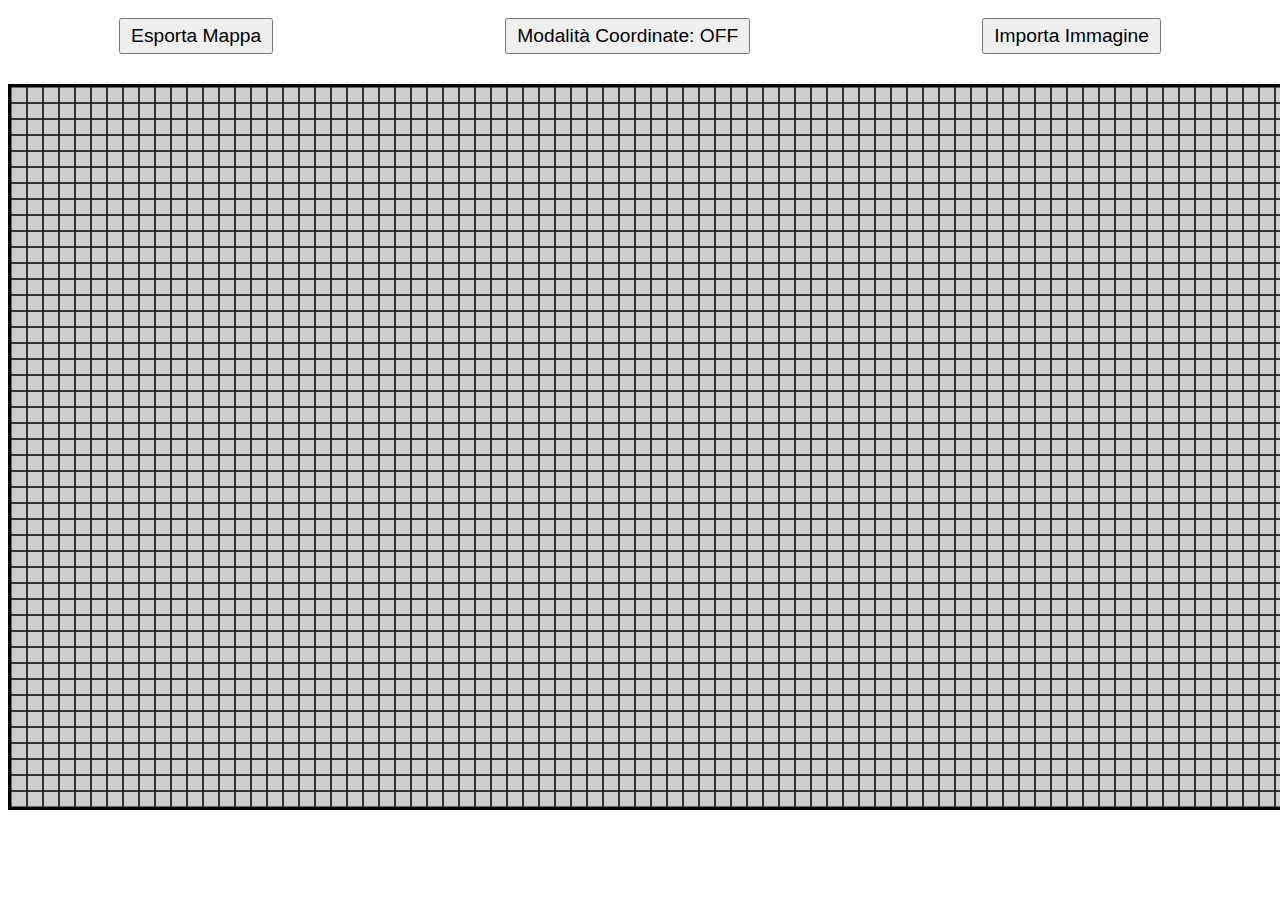
<file: editor.html>
<!DOCTYPE html>
<html lang="en">
<head>
    <meta charset="UTF-8">
    <meta name="viewport" content="width=device-width, initial-scale=1.0">
    <title>Tile Collision Editor</title>
    <style>
        canvas {
            border: 3px solid black;
            display: block;
            margin: 20px auto;
            background: #ccc;
        }
        button {
            display: block;
            margin: 10px auto;
            font-size: 1.2rem;
            padding: 5px 10px;
        }
        #controls {
            display: flex;
            gap: 10px;
            justify-content: center;
            margin-bottom: 10px;
        }
    </style>
</head>
<body>
    <div id="controls">
        <button id="export">Esporta Mappa</button>
        <button id="coord-mode">Modalità Coordinate: OFF</button>
        <input type="file" id="import-image" accept="image/png" style="display: none;">
        <button id="load-image">Importa Immagine</button>
    </div>
    <canvas id="editor" width="1280" height="720"></canvas>

    <script>
        const TILE_SIZE = 16;
        const ROWS = 720 / TILE_SIZE;
        const COLS = 1280 / TILE_SIZE;

        const canvas = document.getElementById("editor");
        const ctx = canvas.getContext("2d");

        const tiles = Array.from({ length: ROWS }, () => Array(COLS).fill(0));
        let isRightClicking = false;
        let coordMode = false;
        let backgroundImage = null;

        // Disegna griglia + background + tile verdi
        function drawGrid() {
            ctx.clearRect(0, 0, canvas.width, canvas.height);

            if (backgroundImage) {
                ctx.drawImage(backgroundImage, 0, 0, canvas.width, canvas.height);
            }

            for (let r = 0; r < ROWS; r++) {
                for (let c = 0; c < COLS; c++) {
                    if (tiles[r][c] === 1) {
                        ctx.fillStyle = "rgba(0, 200, 0, 0.6)";
                        ctx.fillRect(c * TILE_SIZE, r * TILE_SIZE, TILE_SIZE, TILE_SIZE);
                    }
                    ctx.strokeStyle = "black";
                    ctx.strokeRect(c * TILE_SIZE, r * TILE_SIZE, TILE_SIZE, TILE_SIZE);
                }
            }
        }

        function getTileCoords(e) {
            const rect = canvas.getBoundingClientRect();
            const x = e.clientX - rect.left;
            const y = e.clientY - rect.top;
            return {
                col: Math.floor(x / TILE_SIZE),
                row: Math.floor(y / TILE_SIZE),
            };
        }

        canvas.addEventListener("click", (e) => {
            const { row, col } = getTileCoords(e);

            if (coordMode) {
                alert(`Coordinata Tile: (row: ${row}, col: ${col})`);
                console.log(`Clicked tile at row ${row}, col ${col}`);
                return;
            }

            if (e.button === 0) {
                tiles[row][col] = tiles[row][col] === 1 ? 0 : 1;
                drawGrid();
            }
        });

        // Disegna col destro
        canvas.addEventListener("contextmenu", (e) => e.preventDefault());

        canvas.addEventListener("mousedown", (e) => {
            if (!coordMode && e.button === 2) {
                isRightClicking = true;
                const { row, col } = getTileCoords(e);
                tiles[row][col] = 1;
                drawGrid();
            }
        });

        canvas.addEventListener("mouseup", () => {
            isRightClicking = false;
        });

        canvas.addEventListener("mousemove", (e) => {
            if (!coordMode && isRightClicking) {
                const { row, col } = getTileCoords(e);
                tiles[row][col] = 1;
                drawGrid();
            }
        });

        // Toggle Coordinate Mode
        document.getElementById("coord-mode").addEventListener("click", () => {
            coordMode = !coordMode;
            document.getElementById("coord-mode").textContent = `Modalità Coordinate: ${coordMode ? "ON" : "OFF"}`;
        });

        // Carica immagine di background
        document.getElementById("load-image").addEventListener("click", () => {
            document.getElementById("import-image").click();
        });

        document.getElementById("import-image").addEventListener("change", (event) => {
            const file = event.target.files[0];
            if (file) {
                const img = new Image();
                img.onload = () => {
                    backgroundImage = img;
                    drawGrid();
                };
                img.src = URL.createObjectURL(file);
            }
        });

        // Esporta array mappa
        document.getElementById("export").addEventListener("click", () => {
            console.log(JSON.stringify(tiles));
            alert("Mappa esportata! Copia l'array dalla console.");
        });

        drawGrid();
    </script>
</body>
</html>
</file>
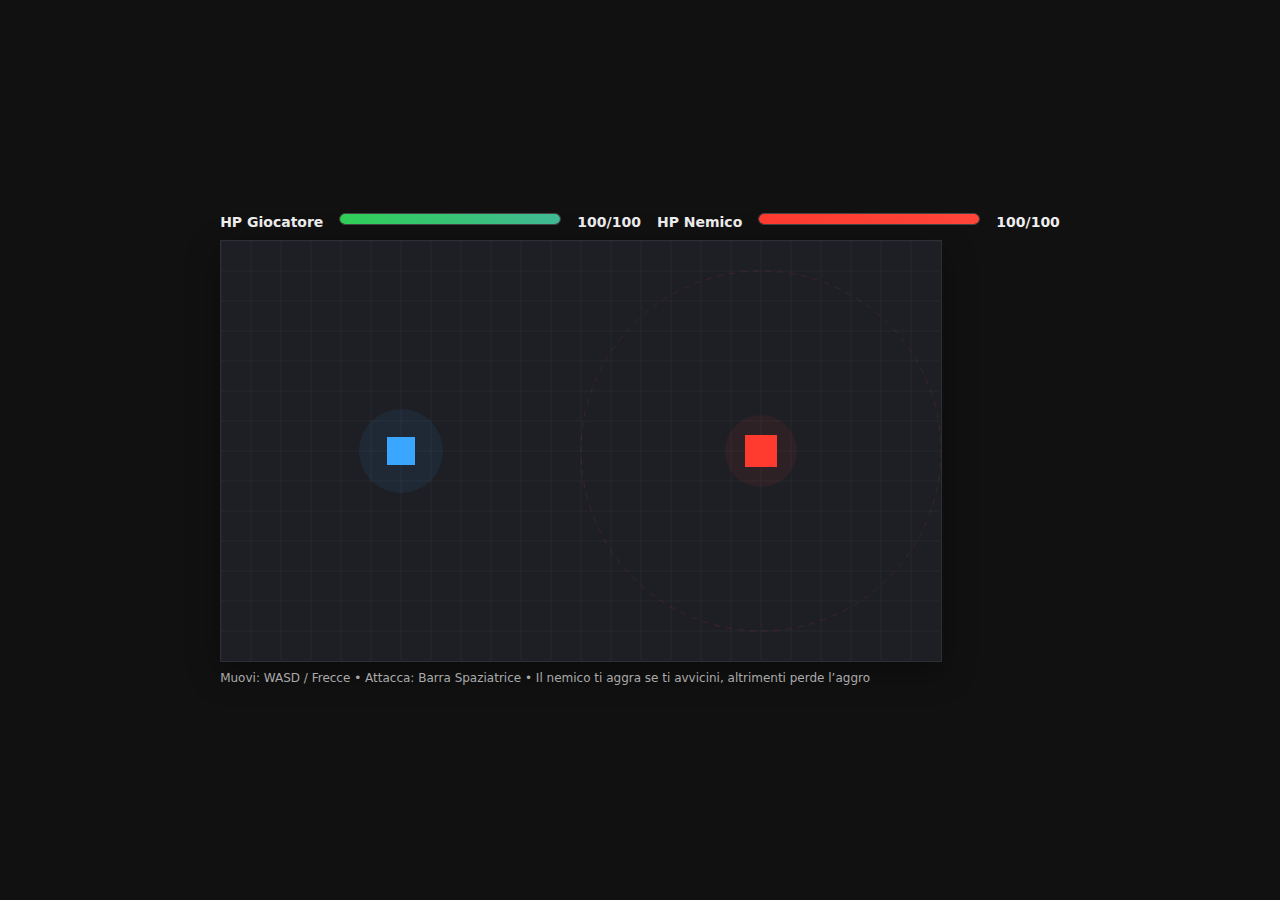
<file: esempio.html>
<!DOCTYPE html>
<html lang="it">
<head>
  <meta charset="utf-8" />
  <title>Chase & Combat Demo</title>
  <meta name="viewport" content="width=device-width,initial-scale=1" />
  <style>
    :root { --bg:#111; --ui:#eee; --muted:#aaa; }
    body { margin:0; background:var(--bg); color:var(--ui); font:14px/1.4 system-ui, sans-serif; display:grid; place-items:center; min-height:100svh; }
    #wrap { display:grid; gap:8px; }
    canvas { background:#1d1f24; border:1px solid #2c2f36; box-shadow:0 10px 30px rgba(0,0,0,.35); }
    .hud { display:flex; gap:16px; justify-content:space-between; font-weight:600; }
    .hud .left { display:flex; gap:16px; }
    .bar { width:220px; height:10px; background:#2b2b2b; border-radius:6px; overflow:hidden; border:1px solid #444; }
    .bar > i { display:block; height:100%; background:linear-gradient(90deg, #30d158, #42ba96); }
    .bar.enemy > i { background:linear-gradient(90deg, #ff3b30, #ff453a); }
    .help { color:var(--muted); font-size:12px; }
  </style>
</head>
<body>
  <div id="wrap">
    <div class="hud">
      <div class="left">
        <span>HP Giocatore</span>
        <span class="bar"><i id="hpP" style="width:100%"></i></span>
        <span id="hpPtxt">100/100</span>
      </div>
      <div class="left">
        <span>HP Nemico</span>
        <span class="bar enemy"><i id="hpE" style="width:100%"></i></span>
        <span id="hpEtxt">100/100</span>
      </div>
    </div>
    <canvas id="game" width="720" height="420"></canvas>
    <div class="help">Muovi: WASD / Frecce • Attacca: Barra Spaziatrice • Il nemico ti aggra se ti avvicini, altrimenti perde l’aggro</div>
  </div>

  <script>
  (() => {
    const canvas = document.getElementById('game');
    const ctx = canvas.getContext('2d');

    // --- Config ---
    const WORLD = { w: canvas.width, h: canvas.height };
    const PLAYER = { w: 28,
         h: 28,
          speed: 220,
           maxHP: 100,
            dmg: 20,
             atkRange: 42,
              atkCooldown: 380 
            };
    const ENEMY  = { w: 32,
         h: 32,
          speed: 150, 
          maxHP: 100,
           dmg: 20, atkRange: 36,
            atkCooldown: 600,
                     aggroRadius: 180,
                      deaggroRadius: 220 };

    // --- Entities ---
    const player = {
      x: WORLD.w*0.25, y: WORLD.h*0.5, ...PLAYER,
      hp: PLAYER.maxHP, lastAtk: -Infinity
    };

    const enemySpawn = { x: WORLD.w*0.75, y: WORLD.h*0.5 };
    const enemy = {
      x: enemySpawn.x, y: enemySpawn.y, ...ENEMY,
      hp: ENEMY.maxHP, lastAtk: -Infinity, aggro: false
    };

    // --- Input ---
    const keys = new Set();
    addEventListener('keydown', e => {
      if (['ArrowUp','ArrowDown','ArrowLeft','ArrowRight',' '].includes(e.key)) e.preventDefault();
      keys.add(e.key.toLowerCase());
    });
    addEventListener('keyup', e => keys.delete(e.key.toLowerCase()));

    // --- Utils ---
    const clamp = (v, a, b) => Math.max(a, Math.min(b, v));
    const dist = (ax, ay, bx, by) => Math.hypot(ax-bx, ay-by);

    function moveEntity(ent, vx, vy, dt) {
      const mag = Math.hypot(vx, vy) || 1;
      const nx = (vx/mag) * ent.speed * dt;
      const ny = (vy/mag) * ent.speed * dt;
      ent.x = clamp(ent.x + nx, ent.w/2, WORLD.w - ent.w/2);
      ent.y = clamp(ent.y + ny, ent.h/2, WORLD.h - ent.h/2);
    }

    function attack(attacker, target, now) {
      if (now - attacker.lastAtk < attacker.atkCooldown) return false;
      if (dist(attacker.x, attacker.y, target.x, target.y) <= attacker.atkRange) {
        attacker.lastAtk = now;
        target.hp = Math.max(0, target.hp - attacker.dmg);
        flashScreen(attacker === player ? 'player' : 'enemy');
        return true;
      }
      return false;
    }

    // --- Simple screen flash for hits ---
    let flash = 0, flashColor = 'rgba(255,255,255,0.5)';
    function flashScreen(by) {
      flash = 0.12;
      flashColor = by === 'player' ? 'rgba(255, 255, 255, 0.25)' : 'rgba(255, 64, 64, 0.25)';
    }

    // --- Enemy AI ---
    function updateEnemy(dt, now) {
      const d = dist(enemy.x, enemy.y, player.x, player.y);

      // Aggro logic with hysteresis
      if (!enemy.aggro && d <= enemy.aggroRadius) enemy.aggro = true;
      if (enemy.aggro && d > enemy.deaggroRadius) enemy.aggro = false;

      if (enemy.aggro) {
        // chase player
        const vx = player.x - enemy.x;
        const vy = player.y - enemy.y;
        moveEntity(enemy, vx, vy, dt);
        // attack if close
        attack(enemy, player, now);
      } else {
        // return to spawn if far
        const back = dist(enemy.x, enemy.y, enemySpawn.x, enemySpawn.y);
        if (back > 2) {
          moveEntity(enemy, enemySpawn.x - enemy.x, enemySpawn.y - enemy.y, dt);
        }
      }
    }

    // --- Player update ---
    function updatePlayer(dt, now) {
      let vx = 0, vy = 0;
      if (keys.has('w') || keys.has('arrowup')) vy -= 1;
      if (keys.has('s') || keys.has('arrowdown')) vy += 1;
      if (keys.has('a') || keys.has('arrowleft')) vx -= 1;
      if (keys.has('d') || keys.has('arrowright')) vx += 1;
      moveEntity(player, vx, vy, dt);

      if (keys.has(' ')) attack(player, enemy, now);
    }

    // --- Draw ---
    function draw() {
      ctx.clearRect(0,0,WORLD.w,WORLD.h);

      // Grid background
      ctx.save();
      ctx.globalAlpha = 0.15;
      for (let x=0; x<WORLD.w; x+=30) {
        ctx.beginPath(); ctx.moveTo(x,0); ctx.lineTo(x,WORLD.h); ctx.strokeStyle='#60636b'; ctx.stroke();
      }
      for (let y=0; y<WORLD.h; y+=30) {
        ctx.beginPath(); ctx.moveTo(0,y); ctx.lineTo(WORLD.w,y); ctx.strokeStyle='#60636b'; ctx.stroke();
      }
      ctx.restore();

      // Aggro circles (debug)
      ctx.save();
      ctx.strokeStyle = enemy.aggro ? 'rgba(255,64,64,.35)' : 'rgba(255,64,64,.15)';
      ctx.setLineDash([6,6]);
      ctx.beginPath(); ctx.arc(enemy.x, enemy.y, enemy.aggro ? ENEMY.deaggroRadius : ENEMY.aggroRadius, 0, Math.PI*2); ctx.stroke();
      ctx.restore();

      // Enemy (red)
      ctx.fillStyle = '#ff3b30';
      ctx.fillRect(enemy.x - ENEMY.w/2, enemy.y - ENEMY.h/2, ENEMY.w, ENEMY.h);

      // Player (blue)
      ctx.fillStyle = '#3aa6ff';
      ctx.fillRect(player.x - PLAYER.w/2, player.y - PLAYER.h/2, PLAYER.w, PLAYER.h);

      // Attack ranges (optional debug – faint)
      ctx.save();
      ctx.globalAlpha = .08;
      ctx.fillStyle = '#3aa6ff';
      ctx.beginPath(); ctx.arc(player.x, player.y, PLAYER.atkRange, 0, Math.PI*2); ctx.fill();
      ctx.fillStyle = '#ff3b30';
      ctx.beginPath(); ctx.arc(enemy.x, enemy.y, ENEMY.atkRange, 0, Math.PI*2); ctx.fill();
      ctx.restore();

      // Flash on hit
      if (flash > 0) {
        ctx.save();
        ctx.fillStyle = flashColor;
        ctx.fillRect(0,0,WORLD.w,WORLD.h);
        ctx.restore();
      }
    }

    // --- HUD update ---
    const hpPBar = document.getElementById('hpP');
    const hpEBar = document.getElementById('hpE');
    const hpPtxt = document.getElementById('hpPtxt');
    const hpEtxt = document.getElementById('hpEtxt');
    function updateHUD() {
      const pPct = Math.max(0, (player.hp / player.maxHP) * 100);
      const ePct = Math.max(0, (enemy.hp  / enemy.maxHP)  * 100);
      hpPBar.style.width = pPct + '%';
      hpEBar.style.width = ePct + '%';
      hpPtxt.textContent = `${player.hp}/${player.maxHP}`;
      hpEtxt.textContent = `${enemy.hp}/${enemy.maxHP}`;
    }

    // --- Game loop ---
    let last = performance.now();
    function loop(now) {
      const dt = Math.min(0.033, (now - last) / 1000); // clamp dt
      last = now;

      if (player.hp > 0 && enemy.hp > 0) {
        updatePlayer(dt, now);
        updateEnemy(dt, now);
      }

      // small decay for hit flash
      flash = Math.max(0, flash - dt);

      draw();
      updateHUD();
      requestAnimationFrame(loop);
    }
    requestAnimationFrame(loop);

    // --- Reset with R ---
    addEventListener('keydown', (e) => {
      if (e.key.toLowerCase() === 'r') {
        Object.assign(player, { x: WORLD.w*0.25, y: WORLD.h*0.5, hp: PLAYER.maxHP, lastAtk: -Infinity });
        Object.assign(enemy,  { x: enemySpawn.x,  y: enemySpawn.y,  hp: ENEMY.maxHP, aggro:false, lastAtk: -Infinity });
      }
    });
  })();
  </script>
</body>
</html>
</file>
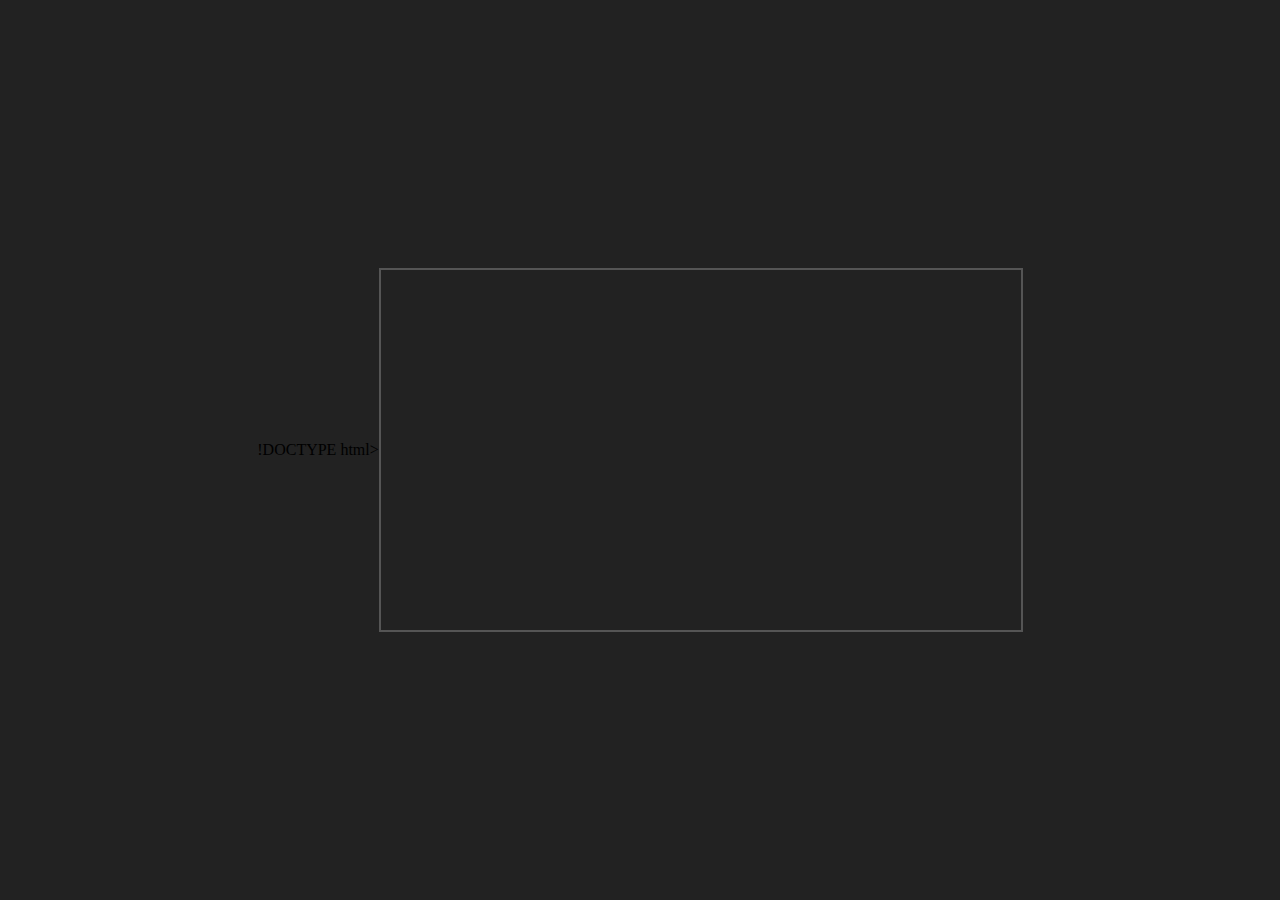
<file: test luci.html>
!DOCTYPE html>
<html lang="it">
<head>
  <meta charset="UTF-8" />
  <title>Test doppio canvas + luce</title>
  <style>
    body {
      margin: 0;
      background: #222;
      display: flex;
      justify-content: center;
      align-items: center;
      height: 100vh;
    }

    .game-wrapper {
      position: relative;
      width: 640px;
      height: 360px;
      image-rendering: pixelated;
      border: 2px solid #555;
    }

    canvas {
      position: absolute;
      top: 0;
      left: 0;
      width: 100%;
      height: 100%;
    }

    #gameCanvas {
      z-index: 1;
    }

    #fxCanvas {
      z-index: 2;
      pointer-events: none; /* così non blocca input se poi li aggiungi */
    }
  </style>
</head>
<body>
  <div class="game-wrapper">
    <canvas id="gameCanvas" width="640" height="360"></canvas>
    <canvas id="fxCanvas" width="640" height="360"></canvas>
  </div>

  <!-- PixiJS per il layer FX -->
  <script src="https://pixijs.download/release/pixi.min.js"></script>

  <script>
    // === SETTINGS BASE ===
    const WIDTH = 640;
    const HEIGHT = 360;

    // === CANVAS 2D (background + player + torcia) ===
    const gameCanvas = document.getElementById("gameCanvas");
    const gctx = gameCanvas.getContext("2d");

    // finto "player" e "torcia"
    let playerX = WIDTH / 2;
    let playerY = HEIGHT / 2;

    // la torcia sta un po' sopra il player (tipo in mano)
    let torchOffsetX = 0;
    let torchOffsetY = -20;

    // === PIXIJS PER FX (overlay luce) ===
    const fxCanvas = document.getElementById("fxCanvas");

    const app = new PIXI.Application({
      view: fxCanvas,
      width: WIDTH,
      height: HEIGHT,
      transparent: true,
      antialias: false
    });

    // layer scuro sopra tutto
    const darkness = new PIXI.Graphics();
    darkness.beginFill(0x000000, 0.8); // nero semi-trasparente
    darkness.drawRect(0, 0, WIDTH, HEIGHT);
    darkness.endFill();
    app.stage.addChild(darkness);

    // maschera per la luce (un cerchio bianco)
    const lightMask = new PIXI.Graphics();
    lightMask.beginFill(0xffffff);
    lightMask.drawCircle(0, 0, 80); // raggio della luce
    lightMask.endFill();

    // usiamo lightMask come mask dell'overlay scuro
    darkness.mask = lightMask;
    app.stage.addChild(lightMask);

    // === INPUT SEMPLICE: muovo il player con le frecce ===
    const keys = {};
    window.addEventListener("keydown", e => {
      keys[e.key] = true;
    });
    window.addEventListener("keyup", e => {
      keys[e.key] = false;
    });

    function updatePlayer(dt) {
      const speed = 120; // px/sec
      const step = speed * dt;

      if (keys["ArrowUp"] || keys["w"]) playerY -= step;
      if (keys["ArrowDown"] || keys["s"]) playerY += step;
      if (keys["ArrowLeft"] || keys["a"]) playerX -= step;
      if (keys["ArrowRight"] || keys["d"]) playerX += step;

      // limiti schermo
      if (playerX < 0) playerX = 0;
      if (playerY < 0) playerY = 0;
      if (playerX > WIDTH) playerX = WIDTH;
      if (playerY > HEIGHT) playerY = HEIGHT;
    }

    function drawBaseScene() {
      // sfondo
      gctx.fillStyle = "#202030";
      gctx.fillRect(0, 0, WIDTH, HEIGHT);

      // griglia finta per vedere il movimento
      gctx.strokeStyle = "#2e2e40";
      gctx.lineWidth = 1;
      for (let x = 0; x < WIDTH; x += 32) {
        gctx.beginPath();
        gctx.moveTo(x, 0);
        gctx.lineTo(x, HEIGHT);
        gctx.stroke();
      }
      for (let y = 0; y < HEIGHT; y += 32) {
        gctx.beginPath();
        gctx.moveTo(0, y);
        gctx.lineTo(WIDTH, y);
        gctx.stroke();
      }

      // player
      gctx.fillStyle = "#ffcc66";
      gctx.fillRect(playerX - 8, playerY - 12, 16, 24);

      // torcia (piccolo cerchio arancione)
      const torchX = playerX + torchOffsetX;
      const torchY = playerY + torchOffsetY;
      gctx.beginPath();
      gctx.fillStyle = "#ff9933";
      gctx.arc(torchX, torchY, 5, 0, Math.PI * 2);
      gctx.fill();
    }

    // === LOOP ===
    let lastTime = performance.now();

    function loop(now) {
      const dt = (now - lastTime) / 1000;
      lastTime = now;

      // aggiorno logica
      updatePlayer(dt);

      // ridisegno background + player + torcia sul canvas base
      gctx.clearRect(0, 0, WIDTH, HEIGHT);
      drawBaseScene();

      // aggiorno posizione luce nella scena Pixi: segue la torcia
      const torchX = playerX + torchOffsetX;
      const torchY = playerY + torchOffsetY;
      lightMask.position.set(torchX, torchY);

      requestAnimationFrame(loop);
    }

    requestAnimationFrame(loop);
  </script>
</body>
</html>
</file>
